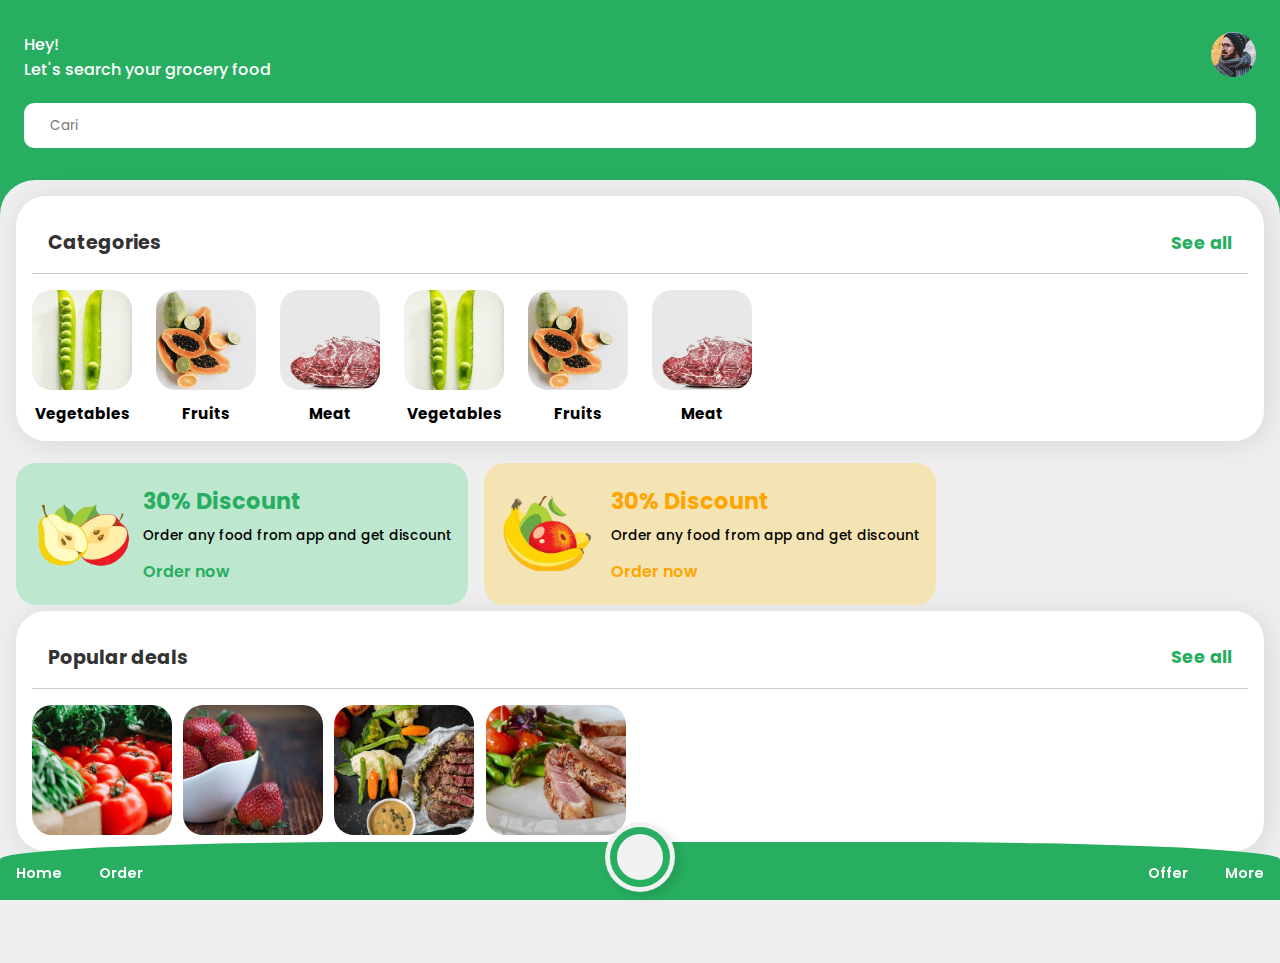
<file: index.html>
<!DOCTYPE html>
<html lang="en">
<head>
    <meta charset="UTF-8">
    <meta name="viewport" content="width=device-width,maximum-scale=1,minimum-scale=1">
    <meta name="theme-color" content="#27AE60">

    <title>Shafiyyah Mart</title>
    <link rel="stylesheet" href="https://maxst.icons8.com/vue-static/landings/line-awesome/line-awesome/1.3.0/css/line-awesome.min.css">
    <link rel="stylesheet" href="style.css">
    <link rel="manifest" href="manifest.json">
    <link rel="apple-touch-icon" href="/images/icons-180.png">
</head>
<body>
   
    <header>
        <nav>
            <div class="info">
                <p>Hey!</p>
                <p>Let's search your grocery food</p>
            </div>
            <div class="img" style="background-image: url(img/user.jpg)"></div>
        </nav>
        <div class="search">
            <span class="las la-search"></span>
            <input type="text" placeholder="Cari">
        </div>
    </header>
    
    <main>
        <div class="categories section-wrapper">
            <div class="flex-header">
                <h2>Categories</h2>
                <a href="category.html">See all</a>
            </div>
            <div class="items">
                <div class="item">
                    <div class="item-img" style="background-image: url(img/veg.jpeg)"></div>
                    <h4>Vegetables</h4>
                </div>
                <div class="item">
                    <div class="item-img" style="background-image: url(img/fruits.jpeg)"></div>
                    <h4>Fruits</h4>
                </div>
                <div class="item">
                    <div class="item-img" style="background-image: url(img/meat.jpeg)"></div>
                    <h4>Meat</h4>
                </div>
                <div class="item">
                    <div class="item-img" style="background-image: url(img/veg.jpeg)"></div>
                    <h4>Vegetables</h4>
                </div>
                <div class="item">
                    <div class="item-img" style="background-image: url(img/fruits.jpeg)"></div>
                    <h4>Fruits</h4>
                </div>
                <div class="item">
                    <div class="item-img" style="background-image: url(img/meat.jpeg)"></div>
                    <h4>Meat</h4>
                </div>

            </div>
        </div>
        
        <div class="promo">
            <div class="items promo-items">
                <div class="promo-item">
                    <div class="promo-img" style="background-image: url(img/apples.png)"></div>
                    <div class="promo-info">
                        <h3>30% Discount</h3>
                        <p>Order any food from app and get discount</p>
                        <a href="">Order now</a>
                    </div>
                </div>
                <div class="promo-item">
                    <div class="promo-img" style="background-image: url(img/banana.png)"></div>
                    <div class="promo-info">
                        <h3>30% Discount</h3>
                        <p>Order any food from app and get discount</p>
                        <a href="">Order now</a>
                    </div>
                </div>

            </div>
        </div>
        
        
        <div class="popular section-wrapper">
            <div class="flex-header">
                <h2>Popular deals</h2>
                <a href="">See all</a>
            </div>
            <div class="items">
                <div class="popular-item">
                    <div class="popular-img" style="background-image: url(img/1.jpeg)"></div>
                </div>
                <div class="popular-item">
                    <div class="popular-img" style="background-image: url(img/2.jpeg)"></div>
                </div>
                <div class="popular-item">
                    <div class="popular-img" style="background-image: url(img/3.jpeg)"></div>
                </div>
                <div class="popular-item">
                    <div class="popular-img" style="background-image: url(img/4.jpeg)"></div>
                </div>
            </div>
        </div>
    </main>
    
    
    <div class="bottom-nav">
        <div class="bottom-inner">
            <div class="bottom-main">
                <div class="nav-items">
                    <div class="nav-item">
                        <span class="las la-home"></span>
                        <p>Home</p>
                    </div>
                    <div class="nav-item">
                        <span class="las la-shopping-bag"></span>
                        <p>Order</p>
                    </div>
                </div>
                <div class="nav-item-main">
                    <div>
                        <span class="las la-shopping-cart"></span>
                    </div>
                </div>
                <div class="nav-items">
                    <div class="nav-item">
                        <span class="las la-gift"></span>
                        <p>Offer</p>
                    </div>
                    <div class="nav-item">
                        <span class="las la-ellipsis-h"></span>
                        <p>More</p>
                    </div>
                </div>
            </div>
        </div>
    </div>

    <script src="main.js"></script>
</body>
</html>
</file>
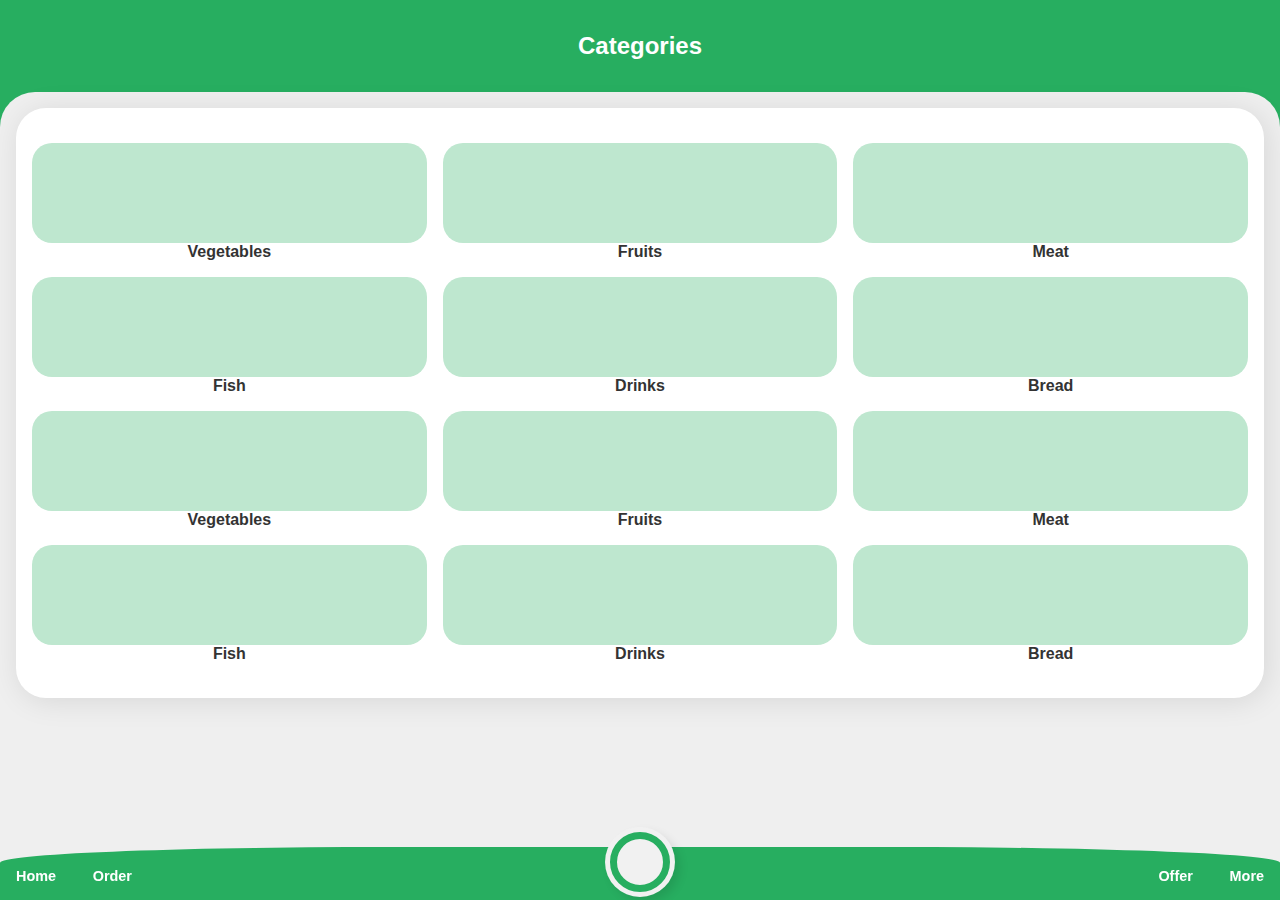
<file: category.html>
<!DOCTYPE html>
<html lang="en">
<head>
    <meta charset="UTF-8">
    <meta name="viewport" content="width=device-width,maximum-scale=1,minimum-scale=1">
    <title>Shafiyyah Mart</title>
    <link rel="stylesheet" href="https://maxst.icons8.com/vue-static/landings/line-awesome/line-awesome/1.3.0/css/line-awesome.min.css">
    <link rel="stylesheet" href="style.css">
</head>
<body>
   
    <header>
        <nav>
            <div class="flex action-bar">
                <a href="page-index.html"><span class="las la-angle-left"></span></a>
                <div class="info">
                    <h2>Categories</h2>
                </div>
            </div>
        </nav>
    </header>
    
    <main>
        <div class="categories section-wrapper">
            <div class="category-items">
                <div class="category-item">
                   <a href="products.html">
                        <div class="item-img" style="background-image: url(https://img.icons8.com/cute-clipart/64/000000/carrot.png)"></div>
                        <h4>Vegetables</h4>
                    </a>
                </div>
                <div class="category-item">
                    <a href="products.html">
                        <div class="item-img" style="background-image: url(https://img.icons8.com/cute-clipart/64/000000/corn.png)"></div>
                        <h4>Fruits</h4>
                    </a>
                </div>
                <div class="category-item">
                   <a href="products.html">
                        <div class="item-img" style="background-image: url(https://img.icons8.com/cute-clipart/64/000000/rack-of-lamb.png)"></div>
                        <h4>Meat</h4>
                    </a>
                </div>
                <div class="category-item">
                   <a href="products.html">
                        <div class="item-img" style="background-image: url(https://img.icons8.com/dusk/64/000000/fish-and-vegetables.png)"></div>
                        <h4>Fish</h4>
                    </a>
                </div>
                <div class="category-item">
                   <a href="products.html">
                        <div class="item-img" style="background-image: url(https://img.icons8.com/cute-clipart/64/000000/champagne-bottle.png)"></div>
                        <h4>Drinks</h4>
                    </a>
                </div>
                <div class="category-item">
                    <a href="products.html">
                        <div class="item-img" style="background-image: url(https://img.icons8.com/cute-clipart/64/000000/bread-and-rolling-pin.png)"></div>
                        <h4>Bread</h4>
                    </a>
                </div>
                <div class="category-item">
                   <a href="products.html">
                        <div class="item-img" style="background-image: url(https://img.icons8.com/cute-clipart/64/000000/carrot.png)"></div>
                        <h4>Vegetables</h4>
                    </a>
                </div>
                <div class="category-item">
                    <a href="products.html">
                        <div class="item-img" style="background-image: url(https://img.icons8.com/cute-clipart/64/000000/corn.png)"></div>
                        <h4>Fruits</h4>
                    </a>
                </div>
                <div class="category-item">
                   <a href="products.html">
                        <div class="item-img" style="background-image: url(https://img.icons8.com/cute-clipart/64/000000/rack-of-lamb.png)"></div>
                        <h4>Meat</h4>
                    </a>
                </div>
                <div class="category-item">
                   <a href="products.html">
                        <div class="item-img" style="background-image: url(https://img.icons8.com/dusk/64/000000/fish-and-vegetables.png)"></div>
                        <h4>Fish</h4>
                    </a>
                </div>
                <div class="category-item">
                   <a href="products.html">
                        <div class="item-img" style="background-image: url(https://img.icons8.com/cute-clipart/64/000000/champagne-bottle.png)"></div>
                        <h4>Drinks</h4>
                    </a>
                </div>
                <div class="category-item">
                    <a href="products.html">
                        <div class="item-img" style="background-image: url(https://img.icons8.com/cute-clipart/64/000000/bread-and-rolling-pin.png)"></div>
                        <h4>Bread</h4>
                    </a>
                </div>
            </div>
        </div>
        
        
    </main>
    
    
    <div class="bottom-nav">
        <div class="bottom-inner">
            <div class="bottom-main">
                <div class="nav-items">
                    <div class="nav-item">
                        <span class="las la-home"></span>
                        <p>Home</p>
                    </div>
                    <div class="nav-item">
                        <span class="las la-shopping-bag"></span>
                        <p>Order</p>
                    </div>
                </div>
                <div class="nav-item-main">
                    <div>
                        <span class="las la-shopping-cart"></span>
                    </div>
                </div>
                <div class="nav-items">
                    <div class="nav-item">
                        <span class="las la-gift"></span>
                        <p>Offer</p>
                    </div>
                    <div class="nav-item">
                        <span class="las la-ellipsis-h"></span>
                        <p>More</p>
                    </div>
                </div>
            </div>
        </div>
    </div>
</body>
</html>
</file>
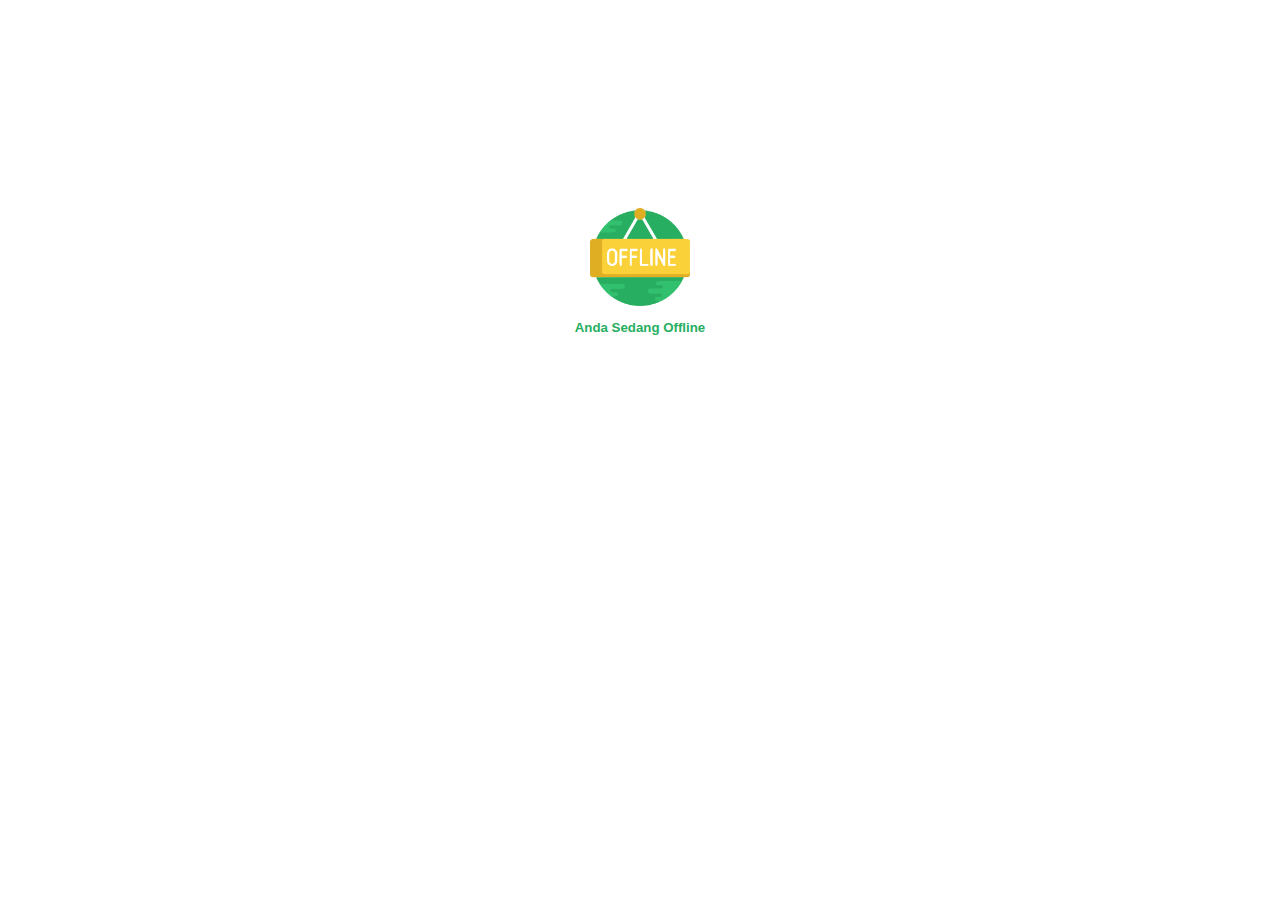
<file: offline.html>
<!DOCTYPE html>
<html lang="en">
<head>
    <meta charset="UTF-8">
    <meta http-equiv="X-UA-Compatible" content="IE=edge">
    <meta name="viewport" content="width=device-width, initial-scale=1.0">
    <style>
        .content img{
            margin-top: 200px;
            position: relative;
        }
        .content h5{
            margin-top: 10px;
            font-family: 'Franklin Gothic Medium', 'Arial Narrow', Arial, sans-serif;
            text-align: center;
            color: #27ae60;
        }
    </style>
    <title>Shafiyyah Mart</title>
</head>
<body>
    <main>
    <div class="content">
       <center><img src="images/offline.png" width="100px" alt=""></center>
        <h5>Anda Sedang Offline</h5>
    </div>
    </main>
</body>
</html>
</file>
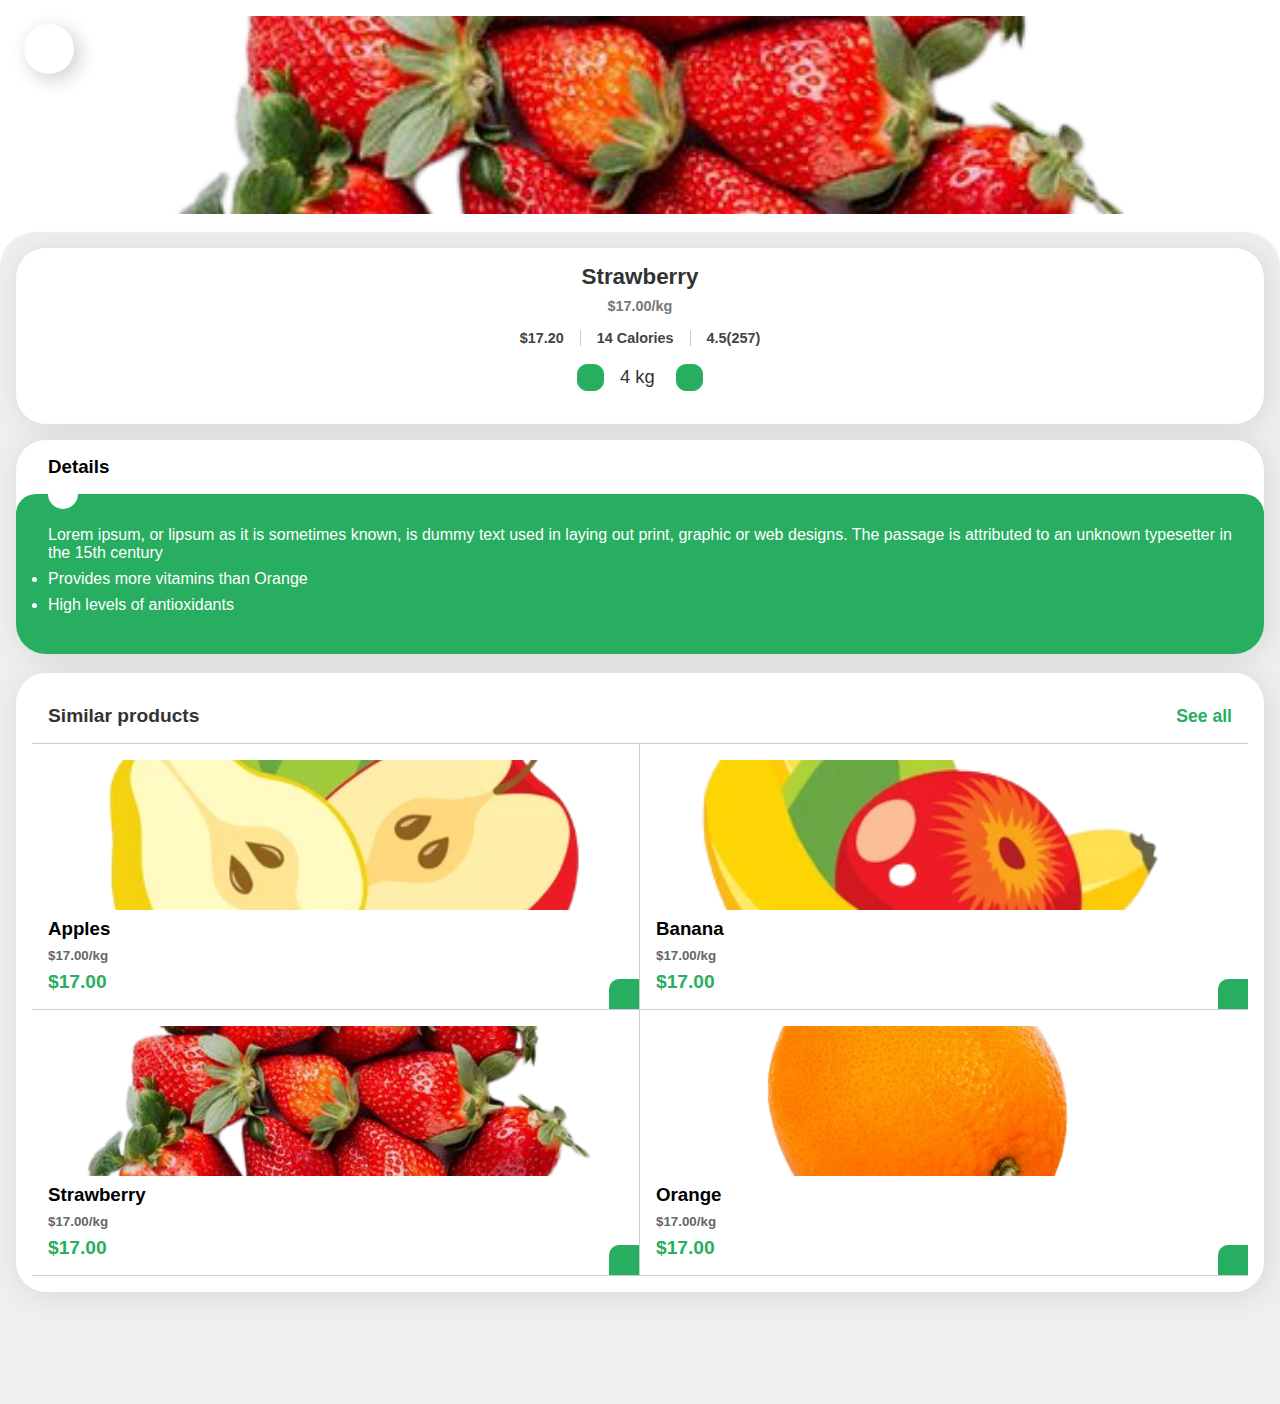
<file: product.html>
<!DOCTYPE html>
<html lang="en">
<head>
    <meta charset="UTF-8">
    <meta name="viewport" content="width=device-width,maximum-scale=1,minimum-scale=1">
    <title>Shafiyya Grocery</title>
    <link rel="stylesheet" href="https://maxst.icons8.com/vue-static/landings/line-awesome/line-awesome/1.3.0/css/line-awesome.min.css">
    <link rel="stylesheet" href="style.css">
</head>
<body>
   
    <div class="product-header">
        <div class="flex">
            <a href="category.html"><span class="las la-angle-left"></span></a>
        </div>
        <div class="product-img" style="background-image: url(img/strawberry.png)"></div>
    </div>
    
    <main>
        <div class="product-details section-wrapper">
            <h2>Strawberry</h2>
            <small>$17.00/kg</small>
            <div class="details">
                <div>
                    $17.20
                </div>
                <div>
                    14 Calories
                </div>
                <div>
                    <span class="las la-star"></span>
                    4.5(257)
                </div>
            </div>
            <div class="actions">
                <button>
                    <span class="las la-minus"></span>
                </button>
                <input type="text" value="4 kg">
                <button>
                    <span class="las la-plus"></span>
                </button>
            </div>
        </div>
        
        <div class="product-desc section-wrapper">
            <div class="flex">
                <h3>Details</h3>
            </div>
            <div class="description">
                <p>Lorem ipsum, or lipsum as it is sometimes known, is dummy text used in laying out print, graphic or web designs. The passage is attributed to an unknown typesetter in the 15th century</p>
                <ul>
                    <li>Provides more vitamins than Orange</li>
                    <li>High levels of antioxidants</li>
                </ul>
            </div>
        </div>
        
        <div class="products-wrapper section-wrapper">
            <div class="flex-header">
                <h2>Similar products</h2>
                <a href="products.html">See all</a>
            </div>
            <div class="products">
                <div class="product">
                    <div class="prod-img" style="background-image: url(img/apples.png)"></div>
                    <h3 class="prod-title">Apples</h3>
                    <small>$17.00/kg</small>
                    <h4 class="prod-price">$17.00</h4>
                    
                    <button class="to-cart-btn">
                        <span class="las la-plus"></span>
                    </button>
                </div>
                <div class="product">
                    <div class="prod-img" style="background-image: url(img/banana.png)"></div>
                    <h3 class="prod-title">Banana</h3>
                    <small>$17.00/kg</small>
                    <h4 class="prod-price">$17.00</h4>
                    
                    <button class="to-cart-btn">
                        <span class="las la-plus"></span>
                    </button>
                </div>
                <div class="product">
                    <div class="prod-img" style="background-image: url(img/strawberry.png)"></div>
                    <h3 class="prod-title">Strawberry</h3>
                    <small>$17.00/kg</small>
                    <h4 class="prod-price">$17.00</h4>
                    
                    <button class="to-cart-btn">
                        <span class="las la-plus"></span>
                    </button>
                </div>
                <div class="product">
                    <div class="prod-img" style="background-image: url(img/orange.png)"></div>
                    <h3 class="prod-title">Orange</h3>
                    <small>$17.00/kg</small>
                    <h4 class="prod-price">$17.00</h4>
                    
                    <button class="to-cart-btn">
                        <span class="las la-plus"></span>
                    </button>
                </div>
            </div>
        </div>
        
    </main>
    
    
    <!--<div class="bottom-nav">
        <div class="bottom-inner">
            <div class="bottom-main">
                <div class="nav-items">
                    <div class="nav-item">
                        <span class="las la-home"></span>
                        <p>Home</p>
                    </div>
                    <div class="nav-item">
                        <span class="las la-shopping-bag"></span>
                        <p>Order</p>
                    </div>
                </div>
                <div class="nav-item-main">
                    <div>
                        <span class="las la-shopping-cart"></span>
                    </div>
                </div>
                <div class="nav-items">
                    <div class="nav-item">
                        <span class="las la-gift"></span>
                        <p>Offer</p>
                    </div>
                    <div class="nav-item">
                        <span class="las la-ellipsis-h"></span>
                        <p>More</p>
                    </div>
                </div>
            </div>
        </div>
    </div>-->
</body>
</html>
</file>
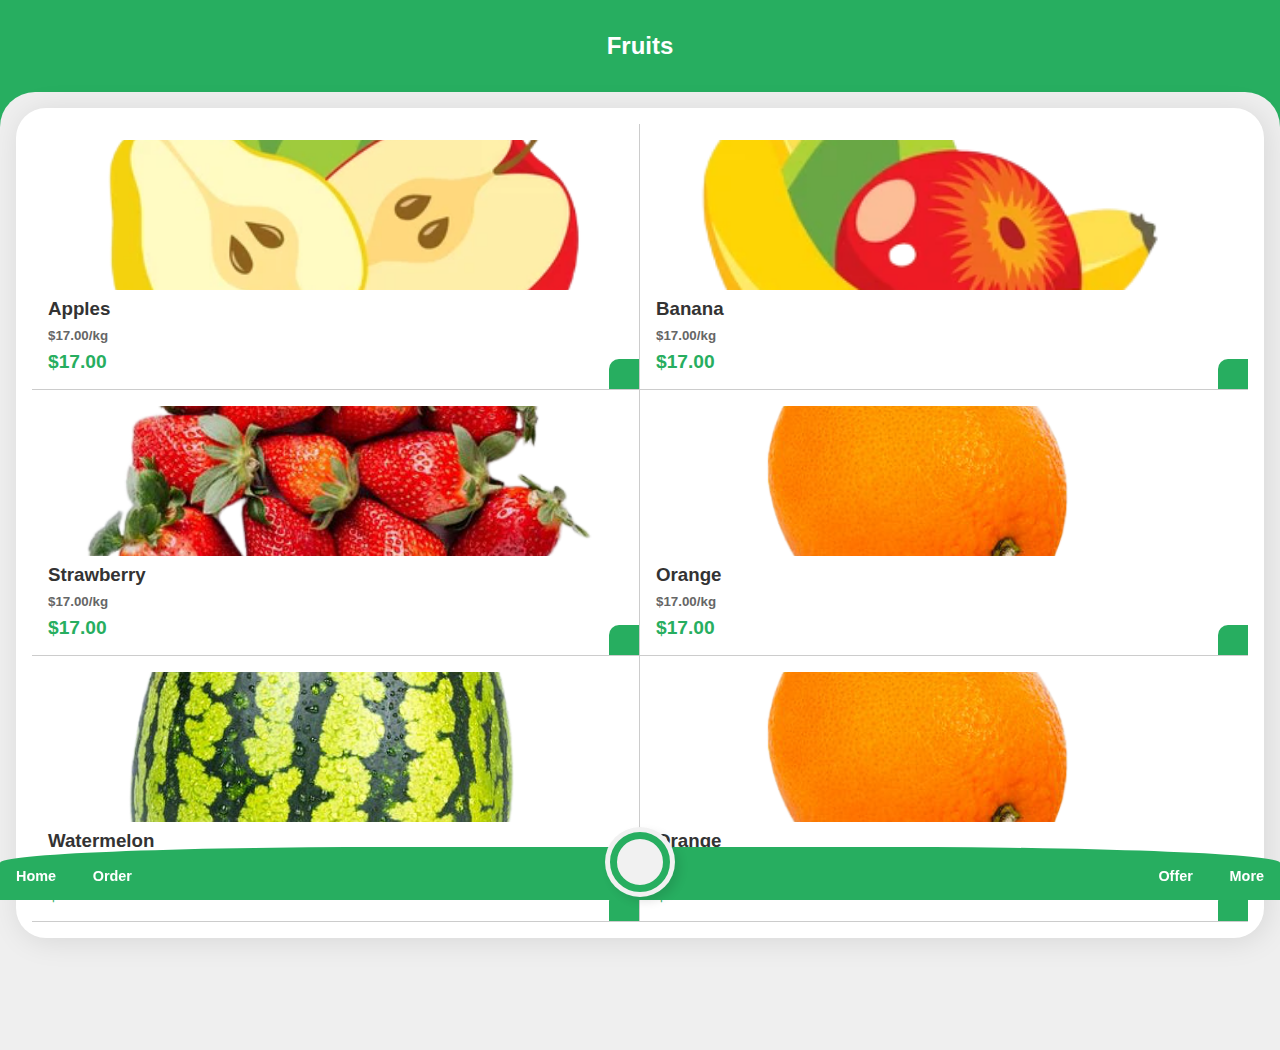
<file: products.html>
<!DOCTYPE html>
<html lang="en">
<head>
    <meta charset="UTF-8">
    <meta name="viewport" content="width=device-width,maximum-scale=1,minimum-scale=1">
    <title>Shafiyya Grocery</title>
    <link rel="stylesheet" href="https://maxst.icons8.com/vue-static/landings/line-awesome/line-awesome/1.3.0/css/line-awesome.min.css">
    <link rel="stylesheet" href="style.css">
</head>
<body>
   
    <header>
        <nav>
            <div class="flex action-bar">
                <a href="category.html"><span class="las la-angle-left"></span></a>
                <div class="info">
                    <h2>Fruits</h2>
                </div>
            </div>
        </nav>
    </header>
    
    <main>
        <div class="products-wrapper section-wrapper">
            <div class="products">
                <div class="product">
                    <div class="prod-img" style="background-image: url(img/apples.png)"></div>
                    <h3 class="prod-title"><a href="product.html">Apples</a></h3>
                    <small>$17.00/kg</small>
                    <h4 class="prod-price">$17.00</h4>
                    
                    <button class="to-cart-btn">
                        <span class="las la-plus"></span>
                    </button>
                </div>
                <div class="product">
                    <div class="prod-img" style="background-image: url(img/banana.png)"></div>
                    <h3 class="prod-title"><a href="product.html">Banana</a></h3>
                    <small>$17.00/kg</small>
                    <h4 class="prod-price">$17.00</h4>
                    
                    <button class="to-cart-btn">
                        <span class="las la-plus"></span>
                    </button>
                </div>
                <div class="product">
                    <div class="prod-img" style="background-image: url(img/strawberry.png)"></div>
                    <h3 class="prod-title"><a href="product.html">Strawberry</a></h3>
                    <small>$17.00/kg</small>
                    <h4 class="prod-price">$17.00</h4>
                    
                    <button class="to-cart-btn">
                        <span class="las la-plus"></span>
                    </button>
                </div>
                <div class="product">
                    <div class="prod-img" style="background-image: url(img/orange.png)"></div>
                    <h3 class="prod-title"><a href="product.html">Orange</a></h3>
                    <small>$17.00/kg</small>
                    <h4 class="prod-price">$17.00</h4>
                    
                    <button class="to-cart-btn">
                        <span class="las la-plus"></span>
                    </button>
                </div>
                <div class="product">
                    <div class="prod-img" style="background-image: url(img/watermelon.png)"></div>
                    <h3 class="prod-title"><a href="product.html">Watermelon</a></h3>
                    <small>$17.00/kg</small>
                    <h4 class="prod-price">$17.00</h4>
                    
                    <button class="to-cart-btn">
                        <span class="las la-plus"></span>
                    </button>
                </div>
                <div class="product">
                    <div class="prod-img" style="background-image: url(img/orange.png)"></div>
                    <h3 class="prod-title"><a href="product.html">Orange</a></h3>
                    <small>$17.00/kg</small>
                    <h4 class="prod-price">$17.00</h4>
                    
                    <button class="to-cart-btn">
                        <span class="las la-plus"></span>
                    </button>
                </div>
            </div>
        </div>
        
        
    </main>
    
    
    <div class="bottom-nav">
        <div class="bottom-inner">
            <div class="bottom-main">
                <div class="nav-items">
                    <div class="nav-item">
                        <span class="las la-home"></span>
                        <p>Home</p>
                    </div>
                    <div class="nav-item">
                        <span class="las la-shopping-bag"></span>
                        <p>Order</p>
                    </div>
                </div>
                <div class="nav-item-main">
                    <div>
                        <span class="las la-shopping-cart"></span>
                    </div>
                </div>
                <div class="nav-items">
                    <div class="nav-item">
                        <span class="las la-gift"></span>
                        <p>Offer</p>
                    </div>
                    <div class="nav-item">
                        <span class="las la-ellipsis-h"></span>
                        <p>More</p>
                    </div>
                </div>
            </div>
        </div>
    </div>
</body>
</html>
</file>
<file: style.css>
@import url("https://fonts.googleapis.com/css2?family=Poppins:wght@300;400;500;600&display=swap");

* {
  padding: 0;
  margin: 0;
  box-sizing: border-box;
  font-family: "Poppins", sans-serif;
  text-decoration: none;
}

:root {
  --main-color: #27ae60;
  --main-light: #bee7cf;
  --accent-light: #f4e3b3;
}

body {
  background: #efefef;
}

a {
  color: #333;
}

.flex {
  display: flex;
  align-items: center;
}

header {
  background: var(--main-color);
  padding: 2rem 1.5rem 5rem 1.5rem;
}

header nav {
  display: flex;
  justify-content: space-between;
  align-content: center;
}

nav p {
  font-weight: 500;
  color: #fff;
}

.search {
  margin: 1.3rem 0rem 0rem 0rem;
  display: flex;
  background: #fff;
  align-items: center;
  padding: 0.8rem 1rem;
  border-radius: 10px;
}

.search span {
  font-size: 1.3rem;
  margin-right: 0.6rem;
}

.search input {
  display: block;
  flex: 1;
  background: transparent;
  border: none;
  outline: none;
}

nav .img {
  height: 45px;
  width: 45px;
  background-size: cover;
  background-repeat: no-repeat;
  border-radius: 50%;
}

.action-bar {
  width: 100%;
}

.action-bar .info {
  width: 100%;
  color: #fff;
  flex: 1 !important;
  text-align: center;
}

.action-bar a {
  color: #fff;
}

.action-bar span {
  font-size: 1.4rem;
  color: #fff;
}

main {
  padding: 1rem;
  padding-bottom: 4rem;
  background: #efefef;
  border-radius: 35px 35px 0px 0px;
  position: relative;
  top: -3rem;
}

.section-wrapper {
  background: #fff;
  box-shadow: 3px 3px 30px rgba(0, 0, 0, 0.1);
  padding: 1rem;
  border-radius: 30px;
}

.flex-header {
  display: flex;
  justify-content: space-between;
  align-items: center;
  border-bottom: 1px solid #ccc;
  padding-bottom: 2rem;
  padding: 1rem;
}

.section-wrapper h2 {
  font-size: 1.2rem;
  color: #333;
}

.section-wrapper h2 + a {
  font-size: 1.1rem;
  color: var(--main-color);
  font-weight: bold;
}

.items {
  width: 100%;
  margin: auto;
  margin-top: 1rem;
  display: flex;
  overflow-x: auto;
}

.items::-webkit-scrollbar {
  width: 0rem !important;
}

.items::-webkit-scrollbar-track {
  width: 0;
}

.item {
  min-width: 100px;
  margin-right: 1.5rem;
}

.item h4 {
  font-size: 0.95rem;
  text-align: center;
  margin-top: 0.7rem;
}

.item-img {
  width: 100%;
  height: 100px;
  border-radius: 20px;
  background-size: cover;
  background-repeat: no-repeat;
  background-position: center;
}

.promo {
  margin: 1.4rem 0rem 0.4rem 0rem;
}

.promo-item {
  border-radius: 20px;
  display: flex;
  background-color: var(--main-light);
  min-width: 300px !important;
  padding: 1.3rem 1rem;
  align-items: center;
  margin-right: 1rem;
}

.promo-img {
  height: 100px;
  width: 100px;
  background-size: contain;
  background-repeat: no-repeat;
  background-position: center;
  margin-right: 0.7rem;
}

.promo-item:last-child {
  background-color: var(--accent-light);
}

.promo-item:last-child {
  background-color: var(--accent-light);
}

.promo-item:last-child h3 {
  color: orange;
}

.promo-item:last-child a {
  color: orange;
}

.promo-item h3 {
  font-size: 1.4rem;
  color: var(--main-color);
}

.promo-item p {
  font-size: 0.85rem;
  margin: 0.5rem 0rem 0.8rem 0rem;
  font-weight: 500;
}

.promo-item a {
  color: var(--main-color);
  font-weight: 600;
}

.popular-img {
  height: 130px;
  width: 140px;
  border-radius: 20px;
  background-size: cover;
  background-repeat: no-repeat;
  background-position: center;
  margin-right: 0.7rem;
}

.bottom-nav {
  position: fixed;
  bottom: 0;
  left: 0;
  width: 100%;
}

.bottom-main {
  background: var(--main-color);
  display: flex;
  justify-content: space-between;
  padding: 1rem;
  border-radius: 30% 30% 0px 0px;
}

.bottom-inner {
  position: relative;
}

.nav-item-main {
  background: #f1f1f1;
  height: 70px;
  width: 70px;
  position: absolute;
  top: -20px;
  left: 50%;
  transform: translateX(-50%);
  z-index: 20;
  padding: 0.3rem;
  border-radius: 50%;
  box-shadow: 5px 5px 10px rgba(0, 0, 0, 0.1);
}
/* 
.nav-item-main:hover {
    
} */

.nav-item-main div {
  border: 7px solid var(--main-color);
  height: 100%;
  width: 100%;
  border-radius: 50%;
  display: grid;
  place-items: center;
}

.nav-item-main span {
  font-size: 1.9rem;
  color: var(--main-color);
}

.nav-items {
  display: flex;
}

.nav-item {
  margin-right: 2.3rem;
  text-align: center;
}

.nav-item:last-child {
  margin-right: 0rem;
}

.nav-item span {
  display: block;
  color: #fff;
  font-size: 1.6rem;
  margin-bottom: 0.3rem;
  transition: font-size 100ms;
}

.nav-item:hover span {
  font-size: 1.7rem;
}

.nav-item p {
  font-size: 0.9rem;
  font-weight: 600;
  color: #fff;
}

.category-items {
  display: grid;
  grid-template-columns: repeat(3, 1fr);
  grid-gap: 1rem;
  padding: 1.2rem 0rem;
  text-align: center;
}

.category-item .item-img {
  background: var(--main-light);
  background-repeat: no-repeat;
  background-size: 70%;
  background-position: center;
}

.products {
  display: grid;
  grid-template-columns: repeat(2, 1fr);
}

.product {
  padding: 1rem;
  border-right: 1px solid #ccc;
  border-bottom: 1px solid #ccc;
  position: relative;
}

.product:nth-child(even) {
  border-right: none;
}

.product.last {
  border-bottom: none;
}

.prod-img {
  height: 150px;
  background-size: 90%;
  background-position: center;
  background-repeat: no-repeat;
  margin-bottom: 0.5rem;
}

.prod-title + small {
  font-weight: 600;
  color: #666;
  display: inline-block;
  margin: 0.5rem 0rem;
}

.prod-price {
  color: var(--main-color);
  font-weight: 700;
  font-size: 1.2rem;
}

.product button {
  position: absolute;
  right: 0;
  bottom: 0;
  width: 30px;
  height: 30px;
  color: #fff;
  outline: none;
  border: none;
  border-radius: 10px 0 0 0;
  background: var(--main-color);
}

.product-header {
  position: relative;
  height: 280px;
  background: #fff;
  padding: 1rem;
}

.product-header .flex {
  position: absolute;
  top: 1.5rem;
  left: 1.5rem;
  right: 1.5rem;
  z-index: 30;
}

.product-header .flex span {
  height: 50px;
  width: 50px;
  border-radius: 50%;
  background: #fff;
  display: grid;
  place-items: center;
  font-size: 1.4rem;
  box-shadow: 5px 5px 20px rgba(0, 0, 0, 0.2);
}

.product-img {
  height: 80%;
  background-size: 80%;
  background-repeat: no-repeat;
  background-position: center;
}

.product-details {
  margin-bottom: 1rem !important;
  text-align: center;
}

.product-details h2 {
  font-size: 1.4rem;
}

.product-details h2 + small {
  font-size: 0.9rem;
  font-weight: 600;
  color: #777;
  display: inline-block;
  margin: 0.5rem 0rem;
}

.product-details .details {
  display: flex;
  align-items: center;
  justify-content: center;
  margin-bottom: 1rem;
  margin-top: 0.5rem;
}

.product-details .details div {
  padding: 0rem 1rem;
  border-right: 1px solid #ccc;
  font-size: 0.9rem;
  font-weight: 600;
  color: #444;
}

.product-details .details div:last-child {
  border-right: none;
}

.product-details .actions {
  display: flex;
  align-items: center;
  justify-content: center;
  margin-bottom: 1rem;
  margin-top: 0.7rem;
}

.product-details input {
  width: 40px;
  height: 30px;
  margin: 0rem 1rem;
  border: none;
  outline: none;
  font-weight: 500;
  color: #333;
  font-size: 1.15rem;
}

.product-details button {
  height: 27px;
  width: 27px;
  background: var(--main-color);
  border: 1px solid var(--main-color);
  color: #fff;
  border-radius: 10px;
  font-size: 1.5rem;
  display: grid;
  place-items: center;
}

.product-desc.section-wrapper {
  padding: 0rem;
  overflow-x: hidden;
  margin-bottom: 1.2rem;
}

.product-desc .flex {
  padding: 1rem 2rem;
}

.description {
  background: var(--main-color);
  padding: 2rem;
  border-radius: 20px 20px 0 0;
  position: relative;
}

.description:after {
  position: absolute;
  top: -15px;
  left: 2rem;
  content: "";
  height: 30px;
  width: 30px;
  background: #fff;
  border-radius: 50%;
}

.description p,
.description li {
  text-align: justify;
  color: #fff;
  font-weight: 500;
}

.description li {
  margin-bottom: 0.5rem;
}

.description ul {
  margin-top: 0.5rem;
}

.container {
  display: flex;
  align-items: center;
  min-height: 100vh;
  width: 80%;
  margin: auto;
}

.page-description {
  margin-right: 10rem;
}

.page-description h1 {
  font-size: 2.9rem;
  margin-bottom: 1rem;
  color: #222;
}

.page-description h1 span {
  color: var(--main-color);
  font-size: 3.5rem;
}

.page-description p {
  color: #747794;
  font-weight: 500;
  line-height: 2rem;
  font-size: 1.1rem;
}

.frame {
  height: 700px;
  width: 414px;
  min-width: 414px;
  border: 4px solid #333;
  border-radius: 20px;
}

.features {
  margin-top: 1.2rem;
}

.features span {
  font-size: 2.5rem;
  margin-right: 0.5rem;
  color: orange;
}
</file>
